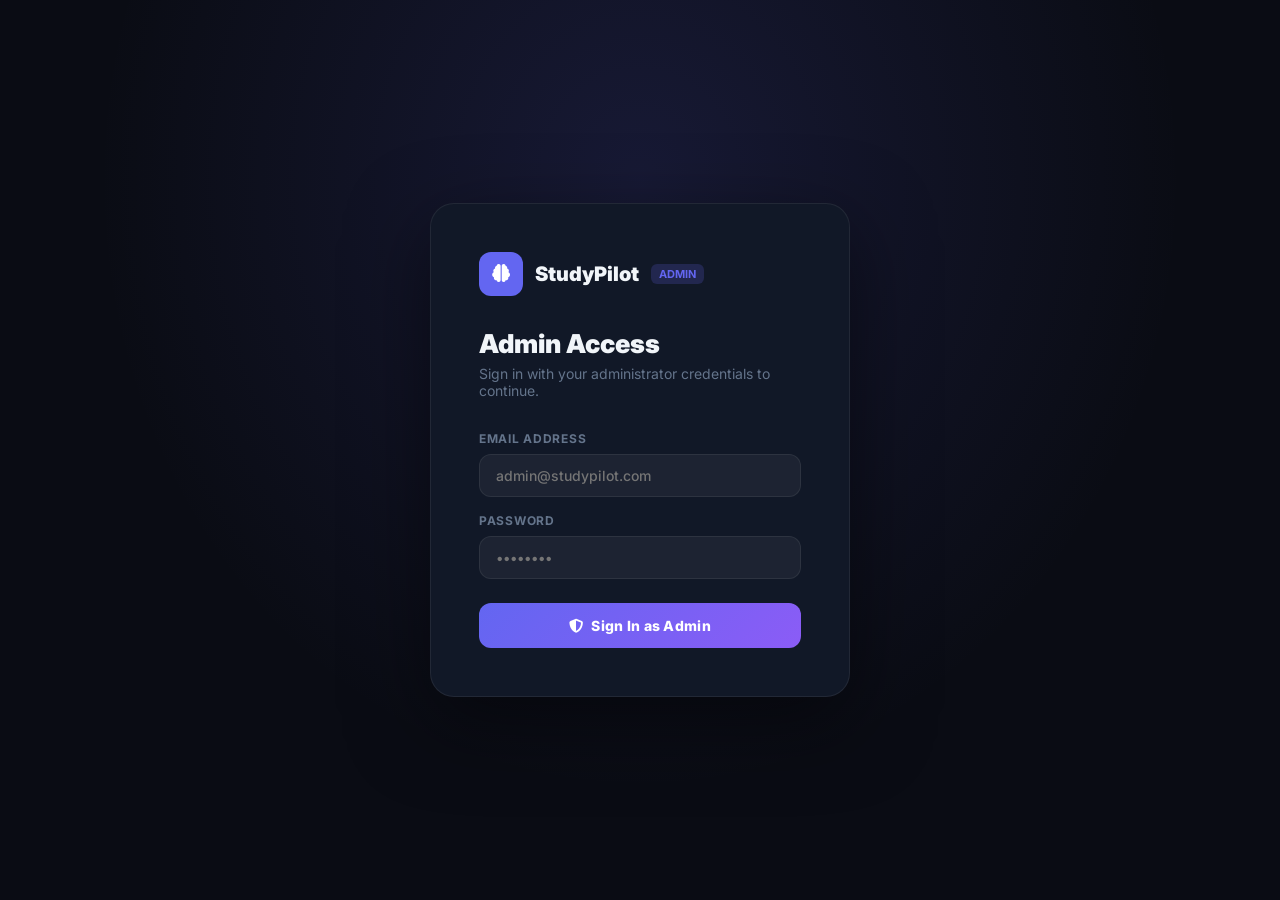
<file: frontend/admin.html>
<!DOCTYPE html>
<html lang="en">
<head>
    <meta charset="UTF-8">
    <meta name="viewport" content="width=device-width, initial-scale=1.0">
    <title>StudyPilot — Admin Dashboard</title>
    <link rel="stylesheet" href="https://cdnjs.cloudflare.com/ajax/libs/font-awesome/6.4.0/css/all.min.css">
    <style>
        @import url('https://fonts.googleapis.com/css2?family=Inter:wght@400;500;600;700;800;900&display=swap');

        :root {
            --bg: #0A0C14;
            --surface: #111827;
            --border: rgba(255,255,255,0.07);
            --primary: #6366F1;
            --primary-glow: rgba(99,102,241,0.3);
            --success: #10B981;
            --warning: #F59E0B;
            --danger: #EF4444;
            --text: #F1F5F9;
            --muted: #64748B;
        }

        * { margin: 0; padding: 0; box-sizing: border-box; }
        body { font-family: 'Inter', sans-serif; background: var(--bg); color: var(--text); min-height: 100vh; }

        /* ─── LOGIN ─── */
        #login-screen {
            min-height: 100vh; display: flex; align-items: center; justify-content: center;
            background: radial-gradient(ellipse at 50% 20%, rgba(99,102,241,0.15) 0%, transparent 60%);
        }
        .login-card {
            background: var(--surface); border: 1px solid var(--border);
            border-radius: 24px; padding: 48px; width: 100%; max-width: 420px;
            box-shadow: 0 25px 80px rgba(0,0,0,0.5);
        }
        .login-logo { display: flex; align-items: center; gap: 12px; margin-bottom: 32px; }
        .login-logo .icon { width: 44px; height: 44px; border-radius: 12px; background: var(--primary); display: flex; align-items: center; justify-content: center; }
        .login-logo h1 { font-size: 20px; font-weight: 900; color: var(--text); }
        .login-logo span { font-size: 11px; background: rgba(99,102,241,0.2); color: var(--primary); padding: 3px 8px; border-radius: 6px; font-weight: 700; }
        .login-card h2 { font-size: 26px; font-weight: 900; margin-bottom: 6px; }
        .login-card p { color: var(--muted); font-size: 14px; margin-bottom: 32px; }
        .field { margin-bottom: 16px; }
        .field label { display: block; font-size: 12px; font-weight: 700; color: var(--muted); margin-bottom: 8px; text-transform: uppercase; letter-spacing: 0.06em; }
        .field input {
            width: 100%; background: rgba(255,255,255,0.05); border: 1px solid var(--border);
            border-radius: 12px; padding: 12px 16px; color: var(--text); font-size: 14px; font-weight: 500; font-family: inherit; outline: none;
            transition: border-color 0.2s;
        }
        .field input:focus { border-color: var(--primary); box-shadow: 0 0 0 3px var(--primary-glow); }
        .btn-primary {
            width: 100%; padding: 14px; border: none; border-radius: 12px; cursor: pointer;
            background: linear-gradient(135deg, #6366F1, #8B5CF6); color: white;
            font-size: 14px; font-weight: 800; letter-spacing: 0.02em; font-family: inherit;
            transition: all 0.2s; margin-top: 8px;
        }
        .btn-primary:hover { opacity: 0.9; transform: translateY(-1px); box-shadow: 0 8px 24px var(--primary-glow); }
        #login-error { color: var(--danger); font-size: 13px; font-weight: 600; text-align: center; margin-top: 12px; display: none; }

        /* ─── DASHBOARD ─── */
        #dashboard-screen { display: none; min-height: 100vh; }

        /* Topbar */
        .topbar {
            height: 64px; background: var(--surface); border-bottom: 1px solid var(--border);
            display: flex; align-items: center; justify-content: space-between; padding: 0 32px;
            position: sticky; top: 0; z-index: 100;
        }
        .topbar-left { display: flex; align-items: center; gap: 12px; }
        .topbar-logo { width: 36px; height: 36px; border-radius: 10px; background: var(--primary); display: flex; align-items: center; justify-content: center; }
        .topbar h1 { font-size: 17px; font-weight: 900; }
        .topbar .badge { background: rgba(99,102,241,0.2); color: var(--primary); font-size: 10px; font-weight: 800; padding: 3px 10px; border-radius: 20px; text-transform: uppercase; letter-spacing: 0.06em; }
        .topbar-right { display: flex; align-items: center; gap: 16px; }
        .admin-pill { display: flex; align-items: center; gap: 8px; background: rgba(255,255,255,0.05); border: 1px solid var(--border); border-radius: 24px; padding: 6px 14px; font-size: 13px; font-weight: 600; }
        .online-dot { width: 7px; height: 7px; border-radius: 50%; background: var(--success); }
        .btn-logout { background: rgba(239,68,68,0.1); border: 1px solid rgba(239,68,68,0.2); color: var(--danger); padding: 8px 16px; border-radius: 10px; font-size: 12px; font-weight: 700; cursor: pointer; font-family: inherit; transition: all 0.2s; }
        .btn-logout:hover { background: rgba(239,68,68,0.2); }

        /* Main layout */
        .main { max-width: 1300px; margin: 0 auto; padding: 32px 32px 60px; }
        .main-header { margin-bottom: 32px; }
        .main-header h2 { font-size: 28px; font-weight: 900; }
        .main-header p { color: var(--muted); font-size: 14px; font-weight: 500; margin-top: 4px; }

        /* Stats Grid */
        .stats-grid { display: grid; grid-template-columns: repeat(auto-fit, minmax(200px, 1fr)); gap: 16px; margin-bottom: 32px; }
        .stat-card {
            background: var(--surface); border: 1px solid var(--border); border-radius: 16px;
            padding: 20px; position: relative; overflow: hidden; transition: transform 0.2s;
        }
        .stat-card:hover { transform: translateY(-2px); }
        .stat-card::before { content: ''; position: absolute; top: 0; left: 0; right: 0; height: 3px; border-radius: 16px 16px 0 0; }
        .stat-card.indigo::before { background: linear-gradient(90deg, #6366F1, #8B5CF6); }
        .stat-card.green::before  { background: linear-gradient(90deg, #10B981, #059669); }
        .stat-card.yellow::before { background: linear-gradient(90deg, #F59E0B, #D97706); }
        .stat-card.red::before    { background: linear-gradient(90deg, #EF4444, #DC2626); }
        .stat-card.blue::before   { background: linear-gradient(90deg, #3B82F6, #2563EB); }
        .stat-card.pink::before   { background: linear-gradient(90deg, #EC4899, #DB2777); }
        .stat-label { font-size: 11px; font-weight: 700; color: var(--muted); text-transform: uppercase; letter-spacing: 0.06em; margin-bottom: 12px; }
        .stat-value { font-size: 36px; font-weight: 900; line-height: 1; }
        .stat-sub { font-size: 12px; font-weight: 600; color: var(--muted); margin-top: 6px; }
        .stat-icon { position: absolute; top: 20px; right: 20px; font-size: 20px; opacity: 0.3; }

        /* Section */
        .section { background: var(--surface); border: 1px solid var(--border); border-radius: 20px; padding: 24px; margin-bottom: 24px; }
        .section-header { display: flex; align-items: center; justify-content: space-between; margin-bottom: 20px; }
        .section-header h3 { font-size: 15px; font-weight: 800; display: flex; align-items: center; gap: 8px; }
        .count-badge { background: rgba(99,102,241,0.15); color: var(--primary); font-size: 11px; font-weight: 700; padding: 3px 10px; border-radius: 20px; }

        /* Table */
        .table-wrap { overflow-x: auto; }
        table { width: 100%; border-collapse: collapse; }
        thead th { font-size: 11px; font-weight: 700; color: var(--muted); text-transform: uppercase; letter-spacing: 0.06em; padding: 10px 14px; text-align: left; border-bottom: 1px solid var(--border); }
        tbody td { padding: 13px 14px; font-size: 13px; font-weight: 500; border-bottom: 1px solid rgba(255,255,255,0.04); }
        tbody tr:hover { background: rgba(255,255,255,0.03); }
        tbody tr:last-child td { border-bottom: none; }

        .avatar { width: 32px; height: 32px; border-radius: 10px; background: linear-gradient(135deg, #6366F1, #8B5CF6); display: inline-flex; align-items: center; justify-content: center; font-size: 13px; font-weight: 800; color: white; vertical-align: middle; margin-right: 8px; }
        .user-name { font-weight: 700; font-size: 13px; }
        .user-email { color: var(--muted); font-size: 11px; font-weight: 500; }

        .pill { display: inline-block; padding: 3px 10px; border-radius: 20px; font-size: 11px; font-weight: 700; }
        .pill-green  { background: rgba(16,185,129,0.15); color: #10B981; }
        .pill-yellow { background: rgba(245,158,11,0.15); color: #F59E0B; }
        .pill-red    { background: rgba(239,68,68,0.15);  color: #EF4444; }

        .btn-delete {
            background: rgba(239,68,68,0.1); border: 1px solid rgba(239,68,68,0.2);
            color: var(--danger); padding: 5px 12px; border-radius: 8px;
            font-size: 11px; font-weight: 700; cursor: pointer; font-family: inherit; transition: all 0.2s;
        }
        .btn-delete:hover { background: rgba(239,68,68,0.25); }

        /* Activity */
        .activity-item { display: flex; align-items: center; gap: 12px; padding: 10px 0; border-bottom: 1px solid rgba(255,255,255,0.04); }
        .activity-item:last-child { border-bottom: none; }
        .activity-dot { width: 8px; height: 8px; border-radius: 50%; background: var(--primary); flex-shrink: 0; }
        .activity-text { flex: 1; font-size: 13px; font-weight: 500; }
        .activity-text strong { color: var(--text); }
        .activity-text span { color: var(--muted); }
        .activity-time { font-size: 11px; font-weight: 600; color: var(--muted); }

        /* Loading */
        .loading { text-align: center; padding: 40px; color: var(--muted); }
        .loading i { font-size: 24px; animation: spin 1s linear infinite; }
        @keyframes spin { to { transform: rotate(360deg); } }

        /* Empty */
        .empty { text-align: center; padding: 32px; color: var(--muted); font-size: 13px; }

        /* Refresh button */
        .btn-refresh { background: rgba(255,255,255,0.06); border: 1px solid var(--border); color: var(--text); padding: 7px 14px; border-radius: 10px; font-size: 12px; font-weight: 700; cursor: pointer; font-family: inherit; transition: all 0.2s; }
        .btn-refresh:hover { background: rgba(255,255,255,0.1); }

        /* Responsive */
        @media (max-width: 768px) {
            .main { padding: 20px 16px; }
            .topbar { padding: 0 16px; }
            .stats-grid { grid-template-columns: repeat(2, 1fr); }
        }
    </style>
</head>
<body>

<!-- ============ LOGIN SCREEN ============ -->
<div id="login-screen">
    <div class="login-card">
        <div class="login-logo">
            <div class="icon"><i class="fa-solid fa-brain" style="color:white;font-size:18px"></i></div>
            <h1>StudyPilot</h1>
            <span>ADMIN</span>
        </div>
        <h2>Admin Access</h2>
        <p>Sign in with your administrator credentials to continue.</p>
        <form id="login-form">
            <div class="field">
                <label>Email Address</label>
                <input type="email" id="admin-email" placeholder="admin@studypilot.com" required autocomplete="username">
            </div>
            <div class="field">
                <label>Password</label>
                <input type="password" id="admin-password" placeholder="••••••••" required autocomplete="current-password">
            </div>
            <button type="submit" class="btn-primary">
                <i class="fa-solid fa-shield-halved" style="margin-right:8px"></i>Sign In as Admin
            </button>
        </form>
        <p id="login-error"></p>
    </div>
</div>

<!-- ============ DASHBOARD ============ -->
<div id="dashboard-screen">
    <!-- Topbar -->
    <div class="topbar">
        <div class="topbar-left">
            <div class="topbar-logo"><i class="fa-solid fa-brain" style="color:white;font-size:16px"></i></div>
            <h1>StudyPilot</h1>
            <span class="badge">Admin Panel</span>
        </div>
        <div class="topbar-right">
            <div class="admin-pill">
                <div class="online-dot"></div>
                <span id="admin-email-display">Admin</span>
            </div>
            <button class="btn-logout" onclick="logout()"><i class="fa-solid fa-right-from-bracket" style="margin-right:6px"></i>Logout</button>
        </div>
    </div>

    <!-- Main Content -->
    <div class="main">
        <div class="main-header">
            <h2>📊 Platform Overview</h2>
            <p id="last-updated">Loading data…</p>
        </div>

        <!-- Stats Grid -->
        <div class="stats-grid" id="stats-grid">
            <div class="loading"><i class="fa-solid fa-spinner"></i></div>
        </div>

        <!-- Users Table + Activity Side by side -->
        <div style="display:grid;grid-template-columns:1fr 360px;gap:20px;align-items:start" id="main-grid">
            <!-- Users Table -->
            <div class="section">
                <div class="section-header">
                    <h3><i class="fa-solid fa-users" style="color:#6366F1"></i> Registered Users <span class="count-badge" id="user-count">0</span></h3>
                    <button class="btn-refresh" onclick="loadDashboard()"><i class="fa-solid fa-rotate-right" style="margin-right:6px"></i>Refresh</button>
                </div>
                <div class="table-wrap">
                    <table>
                        <thead>
                            <tr>
                                <th>User</th>
                                <th>Tasks</th>
                                <th>Study Hrs</th>
                                <th>Exams</th>
                                <th>Notes</th>
                                <th>Action</th>
                            </tr>
                        </thead>
                        <tbody id="users-tbody">
                            <tr><td colspan="6" class="loading"><i class="fa-solid fa-spinner"></i></td></tr>
                        </tbody>
                    </table>
                </div>
            </div>

            <!-- Activity Feed -->
            <div class="section">
                <div class="section-header">
                    <h3><i class="fa-solid fa-bolt" style="color:#F59E0B"></i> Recent Sessions</h3>
                </div>
                <div id="activity-feed">
                    <div class="loading"><i class="fa-solid fa-spinner"></i></div>
                </div>
            </div>
        </div>
    </div>
</div>

<script>
const API = 'http://127.0.0.1:5000/api';
let _token = localStorage.getItem('admin_token') || '';

// Auto-login if token exists
window.addEventListener('DOMContentLoaded', () => {
    if (_token) showDashboard();
});

// ─── LOGIN ───
document.getElementById('login-form').addEventListener('submit', async (e) => {
    e.preventDefault();
    const email    = document.getElementById('admin-email').value;
    const password = document.getElementById('admin-password').value;
    const errEl    = document.getElementById('login-error');
    errEl.style.display = 'none';

    try {
        const res  = await fetch(`${API}/admin/login`, {
            method: 'POST',
            headers: { 'Content-Type': 'application/json' },
            body: JSON.stringify({ email, password })
        });
        const data = await res.json();
        if (!res.ok) throw new Error(data.error || 'Login failed');
        _token = data.token;
        localStorage.setItem('admin_token', _token);
        document.getElementById('admin-email-display').innerText = email;
        showDashboard();
    } catch(err) {
        errEl.style.display = 'block';
        errEl.innerText = '❌ ' + err.message;
    }
});

function showDashboard() {
    document.getElementById('login-screen').style.display = 'none';
    document.getElementById('dashboard-screen').style.display = 'block';
    loadDashboard();
}

function logout() {
    localStorage.removeItem('admin_token');
    _token = '';
    document.getElementById('login-screen').style.display = 'flex';
    document.getElementById('dashboard-screen').style.display = 'none';
}

async function adminFetch(endpoint) {
    const res = await fetch(`${API}/admin${endpoint}`, {
        headers: { 'Authorization': `Bearer ${_token}` }
    });
    if (res.status === 401 || res.status === 403) { logout(); throw new Error('Session expired'); }
    return res.json();
}

// ─── LOAD DASHBOARD ───
async function loadDashboard() {
    document.getElementById('last-updated').innerText = 'Updating…';
    await Promise.all([loadStats(), loadUsers(), loadActivity()]);
    document.getElementById('last-updated').innerText =
        'Last updated: ' + new Date().toLocaleTimeString('en-IN', { hour: '2-digit', minute: '2-digit' });
}

// ─── STATS ───
async function loadStats() {
    const grid = document.getElementById('stats-grid');
    try {
        const s = await adminFetch('/stats');
        const taskRate = s.total_tasks > 0 ? Math.round(s.completed_tasks/s.total_tasks*100) : 0;
        grid.innerHTML = `
            ${statCard('indigo', 'users', 'fa-users', 'Total Users', s.total_users, 'registered accounts')}
            ${statCard('green', 'study', 'fa-clock', 'Study Hours', s.total_study_hours + 'h', `${s.total_sessions} sessions logged`)}
            ${statCard('yellow', 'tasks', 'fa-check-square', 'Total Tasks', s.total_tasks, `${s.completed_tasks} completed (${taskRate}%)`)}
            ${statCard('blue', 'exams', 'fa-graduation-cap', 'Exams Tracked', s.total_exams, 'across all users')}
            ${statCard('pink', 'notes', 'fa-note-sticky', 'Subject Notes', s.total_notes, 'notes created')}
            ${statCard('red', 'top', 'fa-trophy', 'Top Student', s.top_user, 'most tasks created')}
        `;
    } catch(err) {
        grid.innerHTML = `<div class="empty">Failed to load stats</div>`;
    }
}

function statCard(color, id, icon, label, value, sub) {
    return `<div class="stat-card ${color}">
        <i class="fa-solid ${icon} stat-icon"></i>
        <div class="stat-label">${label}</div>
        <div class="stat-value">${value}</div>
        <div class="stat-sub">${sub}</div>
    </div>`;
}

// ─── USERS TABLE ───
async function loadUsers() {
    const tbody = document.getElementById('users-tbody');
    try {
        const users = await adminFetch('/users');
        document.getElementById('user-count').innerText = users.length;

        if (users.length === 0) {
            tbody.innerHTML = `<tr><td colspan="6" class="empty">No users registered yet</td></tr>`;
            return;
        }

        tbody.innerHTML = users.map(u => {
            const initial = (u.name || '?').charAt(0).toUpperCase();
            const rate    = u.tasks > 0 ? Math.round(u.tasks_done/u.tasks*100) : 0;
            const ratePill = rate >= 70 ? 'pill-green' : rate >= 40 ? 'pill-yellow' : 'pill-red';
            return `<tr>
                <td>
                    <span class="avatar">${initial}</span>
                    <span class="user-name">${u.name}</span><br>
                    <small class="user-email" style="margin-left:40px">${u.email}</small>
                </td>
                <td><b>${u.tasks}</b> <span class="pill ${ratePill}">${rate}%</span></td>
                <td><b>${u.study_hours}h</b></td>
                <td><b>${u.exams}</b></td>
                <td><b>${u.notes}</b></td>
                <td><button class="btn-delete" onclick="deleteUser(${u.id}, '${u.name}')">
                    <i class="fa-solid fa-trash"></i> Delete
                </button></td>
            </tr>`;
        }).join('');
    } catch(err) {
        tbody.innerHTML = `<tr><td colspan="6" class="empty">Failed to load users</td></tr>`;
    }
}

async function deleteUser(id, name) {
    if (!confirm(`⚠️ Delete user "${name}" and ALL their data? This cannot be undone.`)) return;
    try {
        const res = await fetch(`${API}/admin/users/${id}`, {
            method: 'DELETE',
            headers: { 'Authorization': `Bearer ${_token}` }
        });
        const data = await res.json();
        if (!res.ok) throw new Error(data.error);
        alert(`✅ ${data.message}`);
        loadDashboard();
    } catch(err) {
        alert('❌ ' + err.message);
    }
}

// ─── ACTIVITY FEED ───
async function loadActivity() {
    const feed = document.getElementById('activity-feed');
    try {
        const items = await adminFetch('/activity');
        if (items.length === 0) {
            feed.innerHTML = `<div class="empty">No sessions logged yet</div>`;
            return;
        }
        feed.innerHTML = items.map(item => `
            <div class="activity-item">
                <div class="activity-dot"></div>
                <div class="activity-text">
                    <strong>${item.user}</strong>
                    <span> studied <strong>${item.subject}</strong> for <strong>${item.minutes}m</strong></span>
                </div>
                <div class="activity-time">${item.date}</div>
            </div>`).join('');
    } catch(err) {
        feed.innerHTML = `<div class="empty">Failed to load activity</div>`;
    }
}

// Auto-refresh every 60 seconds
setInterval(() => { if (_token) loadDashboard(); }, 60000);

// Responsive grid
function checkGrid() {
    const grid = document.getElementById('main-grid');
    if (grid) grid.style.gridTemplateColumns = window.innerWidth < 900 ? '1fr' : '1fr 360px';
}
window.addEventListener('resize', checkGrid);
checkGrid();
</script>
</body>
</html>
</file>
